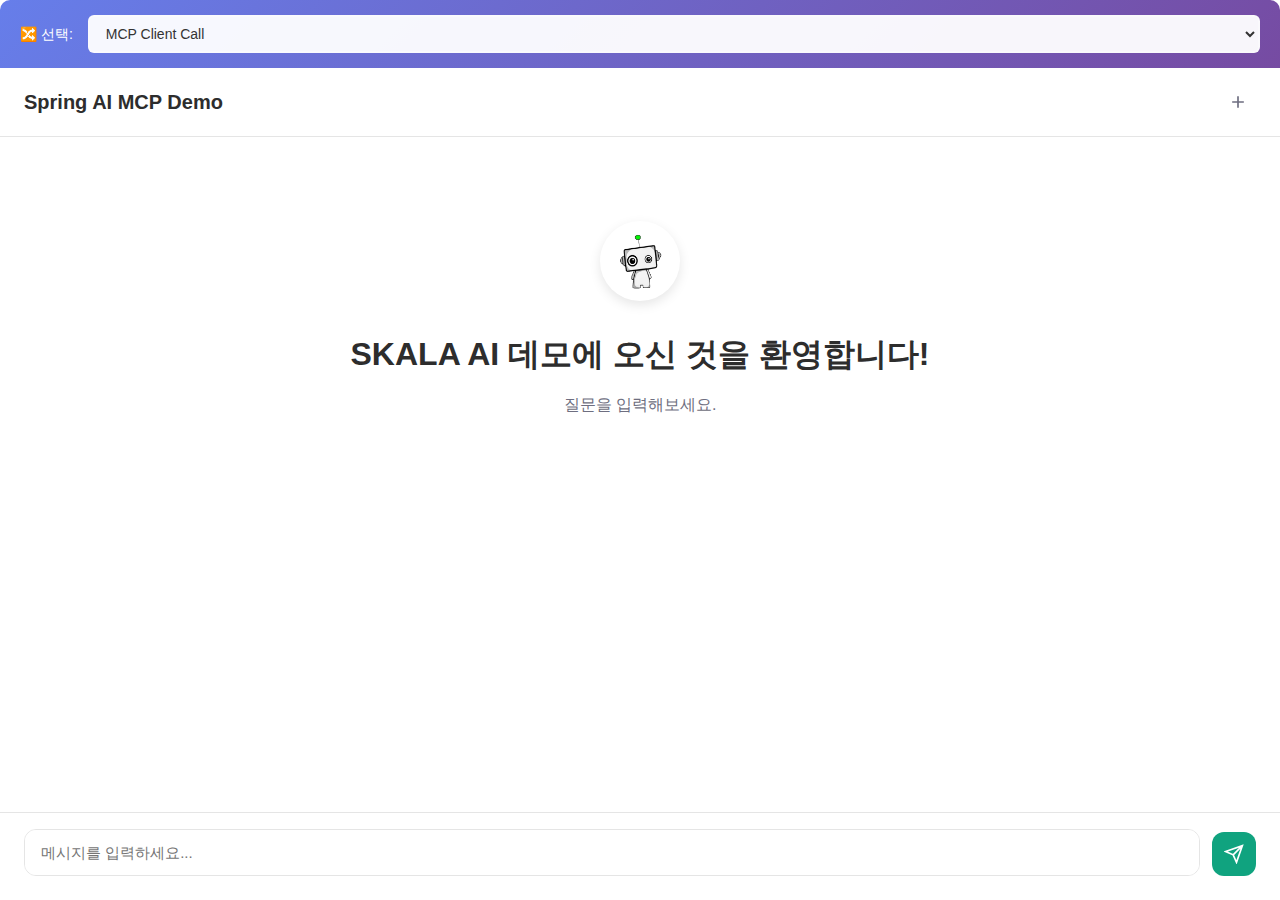
<file: 01.frontend-v2/index.html>
<!DOCTYPE html>
<html lang="ko">
<head>
    <meta charset="UTF-8">
    <meta name="viewport" content="width=device-width, initial-scale=1.0">
    <title>SKALA AI Chat - Docker Compose Test</title>
    <link rel="icon" type="image/png" href="image/robot.png">
    <link rel="stylesheet" href="css/chat.css">
    <style>
        .path-selector-area {
            background: linear-gradient(135deg, #667eea 0%, #764ba2 100%);
            padding: 15px 20px;
            border-radius: 10px 10px 0 0;
            display: flex;
            align-items: center;
            gap: 15px;
        }
        
        .path-selector-area label {
            color: white;
            font-weight: 500;
            font-size: 14px;
            white-space: nowrap;
        }
        
        .path-selector-area select {
            flex: 1;
            padding: 8px 12px;
            border: 2px solid rgba(255, 255, 255, 0.3);
            border-radius: 6px;
            background: rgba(255, 255, 255, 0.95);
            color: #333;
            font-size: 14px;
            font-weight: 500;
            cursor: pointer;
            transition: all 0.3s;
        }
        
        .path-selector-area select:hover {
            background: white;
            border-color: rgba(255, 255, 255, 0.5);
        }
        
        .path-selector-area select:focus {
            outline: none;
            border-color: white;
            box-shadow: 0 0 0 3px rgba(255, 255, 255, 0.2);
        }
        
        .chat-container {
            border-radius: 0 0 10px 10px;
        }
        
        .chat-header {
            border-radius: 0;
        }
    </style>
</head>
<body>
    <div class="chat-container">
        <!-- Advisor 선택 영역 -->
        <div class="path-selector-area">
            <label for="pathSelector">🔀 선택:</label>
            <select id="pathSelector">
                <option value="/api/chat">MCP Client Call</option>
                <!-- <option value="/chat/vector-store">Vector Store Chat Memory</option> -->
            </select>
        </div>
        
        <!-- 헤더 -->
        <div class="chat-header">
            <h1>Spring AI MCP Demo</h1>
            <div class="header-buttons">
                <button id="newChatBtn" class="btn-icon" title="새 대화">
                    <svg width="20" height="20" viewBox="0 0 24 24" fill="none" stroke="currentColor" stroke-width="2">
                        <path d="M12 5v14M5 12h14"/>
                    </svg>
                </button>
            </div>
        </div>
        
        <!-- 메시지 영역 -->
        <div class="messages" id="messages">
            <div class="welcome-message">
                <img src="image/robot.png" alt="SKALA AI" class="welcome-logo">
                <h2>SKALA AI 데모에 오신 것을 환영합니다!</h2>
                <p>질문을 입력해보세요.</p>
            </div>
        </div>
        
        <!-- 입력 영역 -->
        <div class="input-area">
            <form id="chatForm">
                <textarea 
                    id="messageInput" 
                    placeholder="메시지를 입력하세요..." 
                    rows="1"
                    autocomplete="off"
                ></textarea>
                <button type="submit" id="sendBtn" class="send-btn" title="전송">
                    <svg width="20" height="20" viewBox="0 0 24 24" fill="none" stroke="currentColor" stroke-width="2">
                        <path d="M22 2L11 13M22 2l-7 20-4-9-9-4 20-7z"/>
                    </svg>
                </button>
            </form>
        </div>
    </div>
    
    <script src="js/chat.js"></script>
</body>
</html>
</file>
<file: 01.frontend-v2/css/chat.css>
* {
    margin: 0;
    padding: 0;
    box-sizing: border-box;
}

:root {
    --primary-color: #10a37f;
    --secondary-color: #19c37d;
    --background-color: #f7f7f8;
    --chat-background: #ffffff;
    --user-message-bg: #10a37f;
    --assistant-message-bg: #f7f7f8;
    --border-color: #e5e5e5;
    --text-color: #2d2d2d;
    --text-secondary: #6e6e80;
    --shadow: 0 2px 8px rgba(0,0,0,0.1);
}

body {
    font-family: -apple-system, BlinkMacSystemFont, 'Segoe UI', Roboto, 'Helvetica Neue', Arial, sans-serif;
    background-color: var(--background-color);
    color: var(--text-color);
    line-height: 1.6;
}

.chat-container {
    width: 100%;
    margin: 0;
    height: 100vh;
    display: flex;
    flex-direction: column;
    background-color: var(--chat-background);
}

.chat-header {
    display: flex;
    justify-content: space-between;
    align-items: center;
    padding: 16px 24px;
    border-bottom: 1px solid var(--border-color);
    background-color: var(--chat-background);
}

.chat-header h1 {
    font-size: 20px;
    font-weight: 600;
    color: var(--text-color);
}

.header-buttons {
    display: flex;
    gap: 8px;
}

.btn-icon {
    width: 36px;
    height: 36px;
    border: none;
    background: transparent;
    border-radius: 8px;
    cursor: pointer;
    display: flex;
    align-items: center;
    justify-content: center;
    color: var(--text-secondary);
    transition: all 0.2s;
}

.btn-icon:hover {
    background-color: var(--background-color);
    color: var(--text-color);
}

.messages {
    flex: 1;
    overflow-y: auto;
    padding: 24px;
    display: flex;
    flex-direction: column;
    gap: 16px;
}

.welcome-message {
    text-align: center;
    padding: 60px 20px;
    color: var(--text-secondary);
}

.welcome-logo {
    width: 80px;
    height: 80px;
    margin-bottom: 20px;
    border-radius: 50%;
    box-shadow: 0 4px 12px rgba(0,0,0,0.1);
}

.welcome-message h2 {
    font-size: 32px;
    margin-bottom: 12px;
    color: var(--text-color);
}

.welcome-features {
    display: flex;
    gap: 12px;
    justify-content: center;
    margin-top: 20px;
}

.feature-badge {
    padding: 8px 16px;
    background: linear-gradient(135deg, #667eea 0%, #764ba2 100%);
    color: white;
    border-radius: 20px;
    font-size: 14px;
    font-weight: 500;
}

.message {
    display: flex;
    gap: 12px;
    padding: 16px;
    border-radius: 12px;
    max-width: 85%;
    animation: slideIn 0.3s ease-out;
}

@keyframes slideIn {
    from {
        opacity: 0;
        transform: translateY(10px);
    }
    to {
        opacity: 1;
        transform: translateY(0);
    }
}

.message.user {
    background-color: var(--user-message-bg);
    color: white;
    margin-left: auto;
    flex-direction: row-reverse;
}

.message.assistant {
    background-color: var(--assistant-message-bg);
    margin-right: auto;
}

.message-avatar {
    width: 32px;
    height: 32px;
    border-radius: 50%;
    display: flex;
    align-items: center;
    justify-content: center;
    font-size: 18px;
    flex-shrink: 0;
    background-color: #f0f0f0;
    overflow: hidden;
}

.avatar-img {
    width: 100%;
    height: 100%;
    object-fit: cover;
}

.message.user .message-avatar {
    background-color: rgba(255,255,255,0.2);
}

.message.assistant .message-avatar {
    background-color: white;
}

.message-content {
    flex: 1;
    word-wrap: break-word;
    white-space: pre-wrap;
}

.message.user .message-content {
    text-align: right;
}

.typing-indicator {
    display: flex;
    gap: 4px;
    padding: 16px;
}

.typing-indicator span {
    width: 8px;
    height: 8px;
    border-radius: 50%;
    background-color: var(--text-secondary);
    animation: typing 1.4s infinite;
}

.typing-indicator span:nth-child(2) {
    animation-delay: 0.2s;
}

.typing-indicator span:nth-child(3) {
    animation-delay: 0.4s;
}

@keyframes typing {
    0%, 60%, 100% {
        opacity: 0.3;
        transform: translateY(0);
    }
    30% {
        opacity: 1;
        transform: translateY(-10px);
    }
}

.input-area {
    padding: 16px 24px 24px;
    border-top: 1px solid var(--border-color);
    background-color: var(--chat-background);
}

#chatForm {
    display: flex;
    gap: 12px;
    align-items: flex-end;
}

#messageInput {
    flex: 1;
    padding: 12px 16px;
    border: 1px solid var(--border-color);
    border-radius: 12px;
    font-size: 15px;
    font-family: inherit;
    resize: none;
    max-height: 200px;
    line-height: 1.5;
    outline: none;
    transition: border-color 0.2s;
}

#messageInput:focus {
    border-color: var(--primary-color);
}

.send-btn {
    width: 44px;
    height: 44px;
    border: none;
    background-color: var(--primary-color);
    color: white;
    border-radius: 12px;
    cursor: pointer;
    display: flex;
    align-items: center;
    justify-content: center;
    transition: all 0.2s;
    flex-shrink: 0;
}

.send-btn:hover {
    background-color: var(--secondary-color);
}

.send-btn:disabled {
    background-color: var(--border-color);
    cursor: not-allowed;
}

.messages::-webkit-scrollbar {
    width: 8px;
}

.messages::-webkit-scrollbar-track {
    background: transparent;
}

.messages::-webkit-scrollbar-thumb {
    background-color: var(--border-color);
    border-radius: 4px;
}

.messages::-webkit-scrollbar-thumb:hover {
    background-color: var(--text-secondary);
}

@media (max-width: 768px) {
    .chat-container {
        max-width: 100%;
    }
    
    .message {
        max-width: 90%;
    }
    
    .modal-content {
        width: 95%;
        margin: 10% auto;
    }
}
</file>
